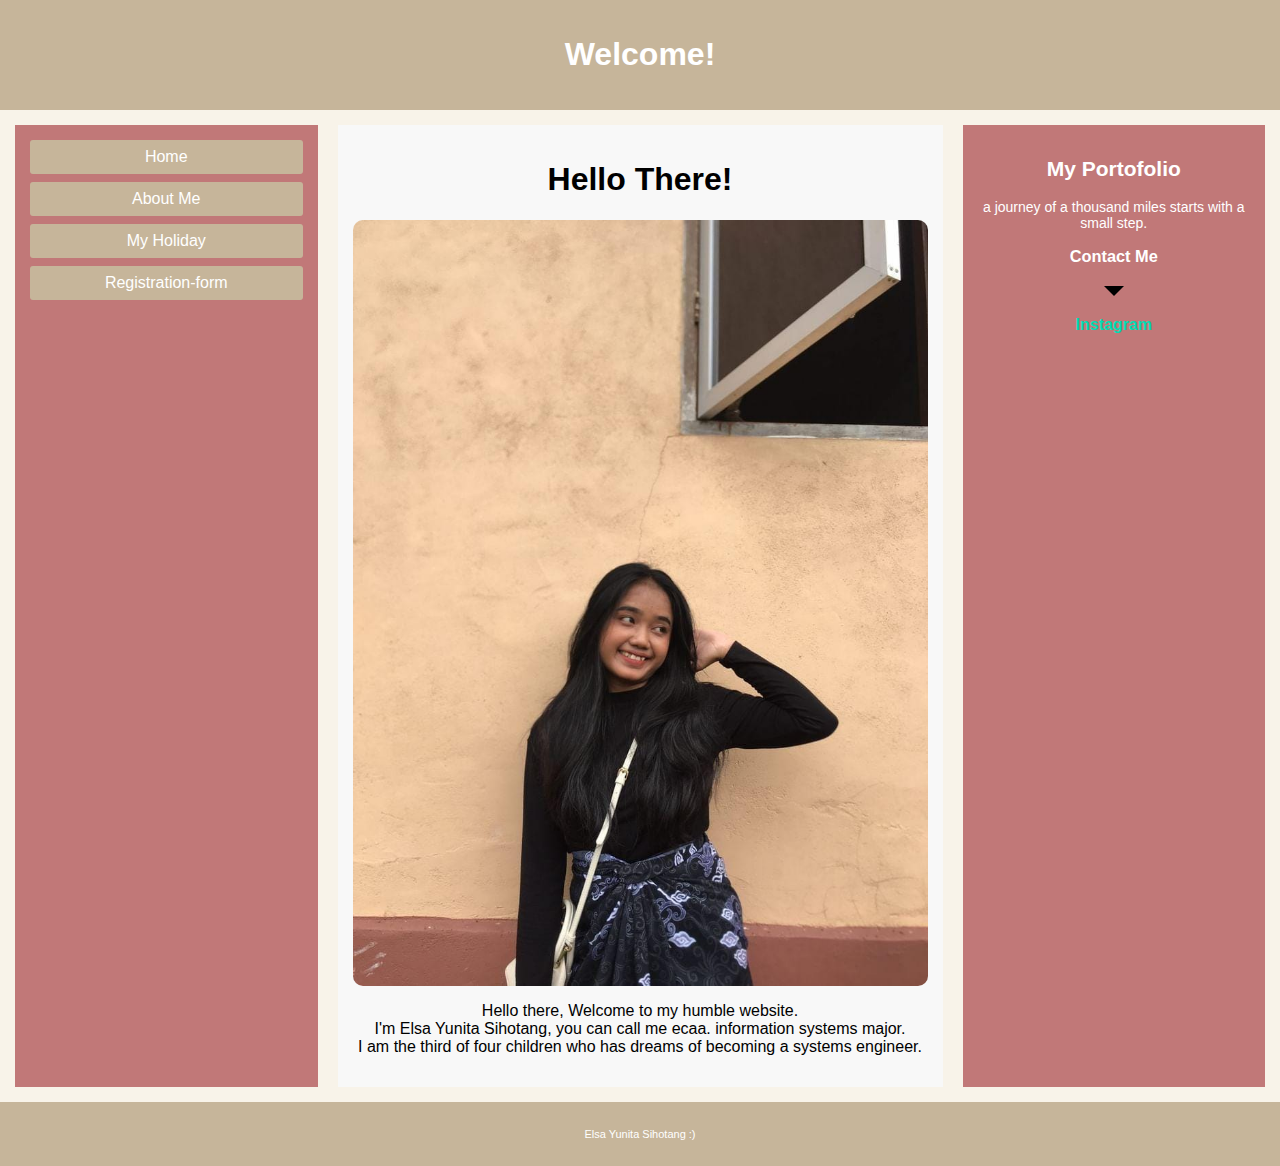
<file: index.html>
<!--
    responsive web layout,
    Penggunaan dari Grid layout dan juga Flex Box

    the structure :
    - The left pane <aside> will be you Navigation
    - The top pane, will be our banner
    - the right pane you can customize depends on your need
    - and the footer will display a credit on whom create the website
-->

<!DOCTYPE html>
<html lang="en">
    <head>
        <meta name="viewport" content="width=device-width, initial-scal=1.0">
        <link rel="stylesheet" href="style.css">
        <title>My Responsive Website</title>
        <link rel="icon" href="images.jpeg">
    </head>
    <body>
        <div class=" header">
            <h1>Welcome!</h1>
        </div>

        <div class="container">
            <div class="menu">
                <nav>
                    <ul>
                        <li><a href="index.html"> Home</a></li>
                        <li><a href="about page.html">About Me</a></li>
                        <li><a href="MyHoliday.html">My Holiday</a></li>
                        <li><a href="RegistrasiFieldtrip-ElsaYunitaSihotang-2382011.html">Registration-form</a></li>
                    </ul>
                </nav>
            </div>


        </tr>
            <div class="main">
                <h1>Hello There!</h1>
                <center>
                <img src="animage.jpg" alt="An image i think" class="responsive-img">
                <p>
                    Hello there, Welcome to my humble website.<br>
                    I'm Elsa Yunita Sihotang, you can call me ecaa. information systems major.<br>
                    I am the third of four children who has dreams of becoming a systems engineer.
                </p>
                
            </div>

            <div class="aside">
                <h2>My Portofolio</h2>
                <p>
                    a journey of a thousand miles starts with a small step.
                </p>
                <h3>Contact Me</h3>
                <div class="arrow-down"></div>
                <a href="https://instagram.com/hii.elsaa20" class="links"
                    target="_blank">Instagram</a>
                </p>
            </div>
        </div>

        <div class="footer">
            <p>Elsa Yunita Sihotang :)</p>
        </div>
    </body>
</html>
</file>
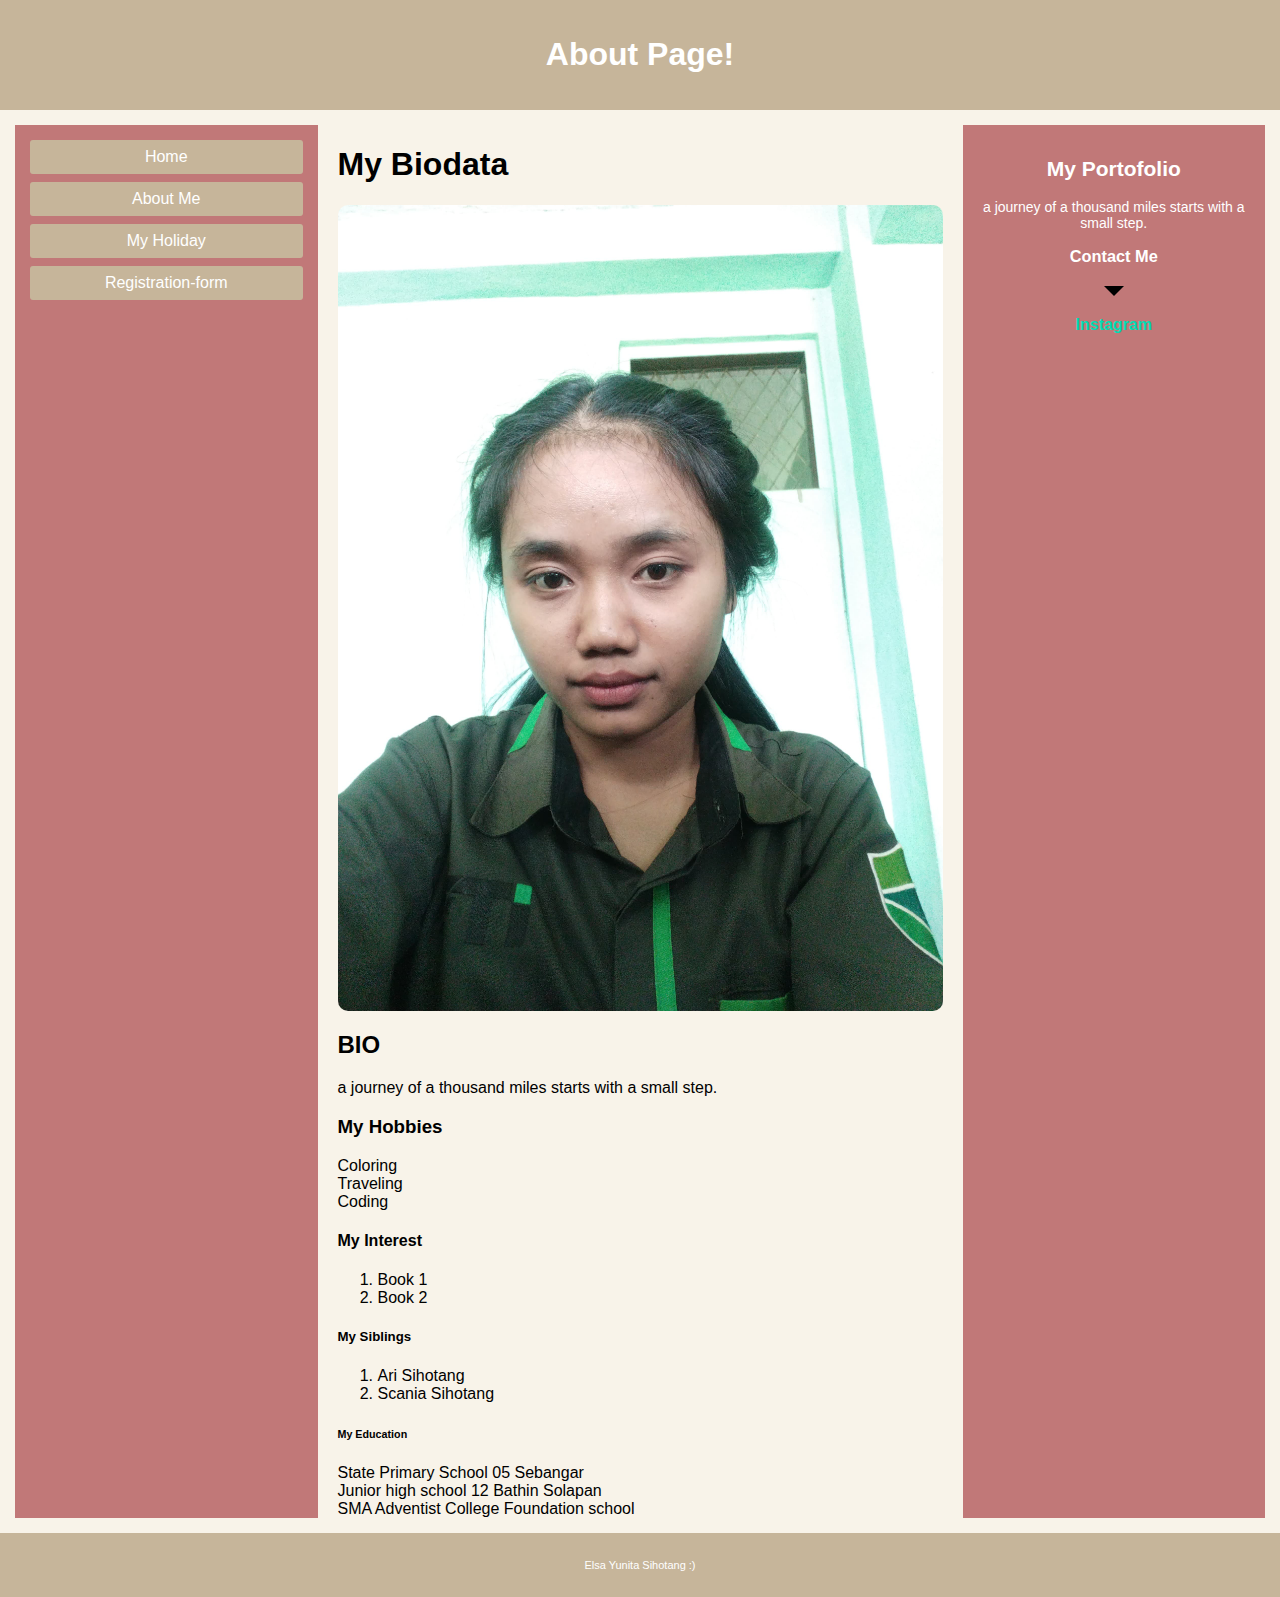
<file: about page.html>
<!DOCTYPE html>
<html lang="en">
    <head>
        <meta name="viewport" content="width=device-width, initial-scal=1.0">
        <link rel="stylesheet" href="style.css">
        <title>My Responsive Website</title>
        <link rel="icon" href="images.jpeg">
    </head>
    <body>
        <div class=" header">
            <h1>About Page!</h1>
        </div>

        <div class="container">
            <div class="menu">
                <nav>
                    <ul>
                        <li><a href="index.html"> Home</a></li>
                        <li><a href="about page.html">About Me</a></li>
                        <li><a href="MyHoliday.html">My Holiday</a></li>
                        <li><a href="RegistrasiFieldtrip-ElsaYunitaSihotang-2382011.html">Registration-form</a></li>
                    </ul>
                </nav>
            </div>


        </tr>
        <main>
            <section>
                <h1>My Biodata</h1>
                <img src="shtg.jpg" alt="Elsa photo" class="responsive-img">
                <h2>BIO</h2>
                a journey of a thousand miles starts with a small step.
               
            
            </section>
    
            <section>
                <h3>My Hobbies</h3>
                <ul>
                    <li>Coloring</li>
                    <li>Traveling</li>
                    <li>Coding</li>
                </ul>
            
                <h4>My Interest</h4>
            <ol>
                <li>Book 1</li>
                <li>Book 2</li>
                
            </ol> 
            </section>
            <h5> My Siblings</h5>
            <ol>
                <li> Ari Sihotang</li>
                <li> Scania Sihotang</li>
            </ol>
            <section>
                <h6>My Education</h6>    
            </section>
             <ul>
                <li> State Primary School 05 Sebangar </li>
                <li> Junior high school 12 Bathin Solapan</li>
                <li> SMA Adventist College Foundation school</li>
             </ul>   

             
        </section>

        
    </main>

    <div class="aside">
        <h2>My Portofolio</h2>
        <p>
            a journey of a thousand miles starts with a small step.
        </p>
        <h3>Contact Me</h3>
        <div class="arrow-down"></div>
                <a href="https://instagram.com/hii.elsaa20" class="links"
                    target="_blank">Instagram</a>
        </p>
    </div>
</div>

<div class="footer">
    <p>Elsa Yunita Sihotang :)</p>
</div>
    </body>
</html>
</file>
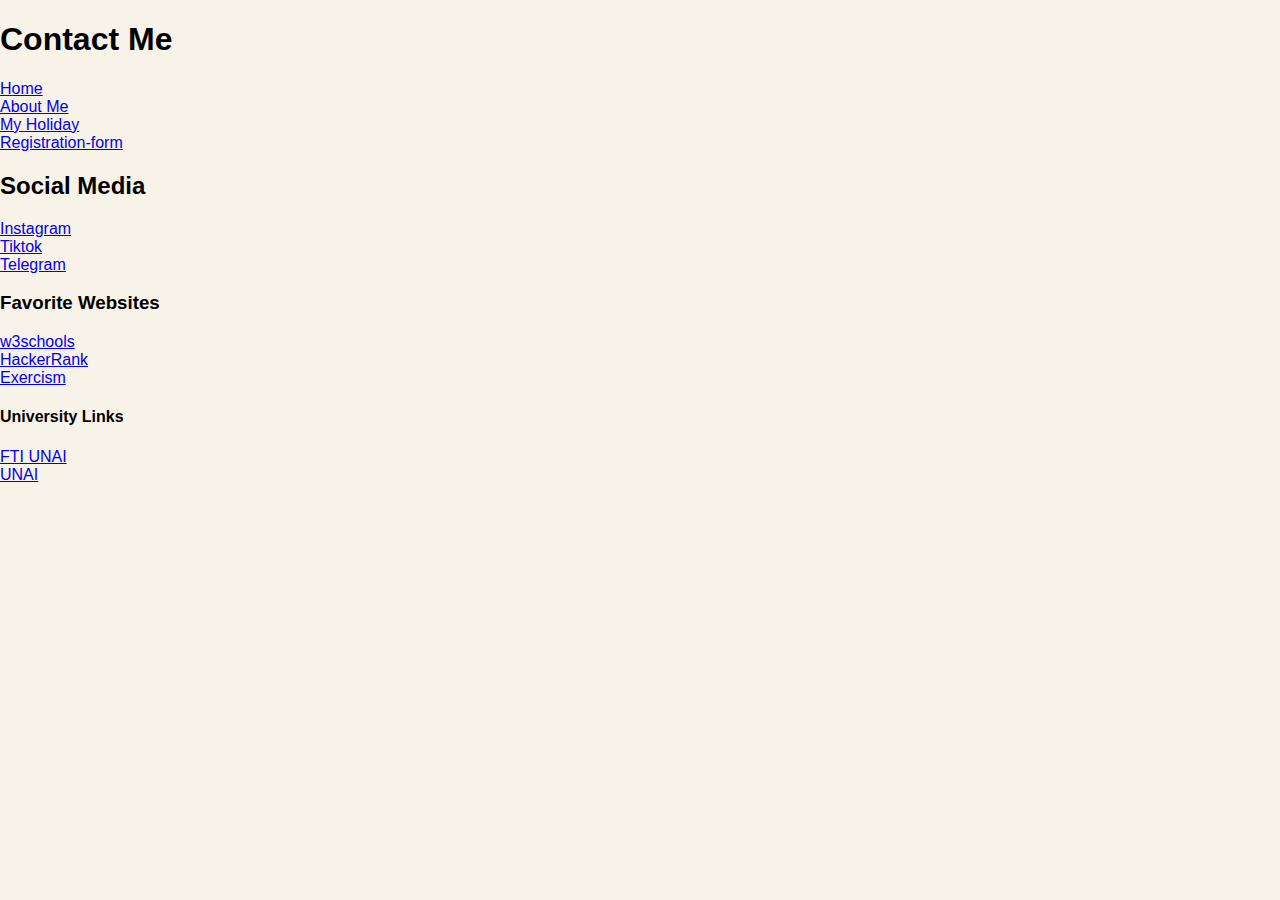
<file: contact.html>
<!DOCTYPE html>
<html lang="en">
<head>
    <meta charset="UTF-8">
    <meta name="viewport" content="width=device-width, initial-scale=1.0">
    <title>Contact Me</title>
    <link rel="stylesheet" href="style.css"> <!-- Optional CSS -->
    <link rel="icon" href="images.jpeg">
</head>
<body>

    <!-- Header section -->
    <header>
        <h1>Contact Me</h1>
    </header>

    <!-- Navigation section -->
     
    <nav>
        <ul>
            <li><a href="index.html">Home</a></li> 
            <li><a href="about page.html">About Me</a></li> 
            <li><a href="MyHoliday.html">My Holiday</a></li> 
            <li><a href="RegistrasiFieldtrip-ElsaYunitaSihotang-2382011.html">Registration-form</a></li> <!-- Link ke halaman ini -->
        </ul>
    </nav>

    <!-- Main content section -->
    <main>
        <!-- Social Media Section -->
        <section>
            <h2>Social Media</h2>
            <ul>
                <li><a href="https://instagram.com/hii.elsaa20" target="_blank">Instagram</a></li>
                <li><a href="https://www.tiktok.com/@hii.elsaa2?_t=8pbMaYfyKQ6&_r=1" target="_blank">Tiktok</a></li>
                <li><a href="https://t.me/+6282256238909" target="_blank">Telegram</a></li>
            </ul>
        </section>

        <!-- Favorite Websites Section -->
        <section>
            <h3>Favorite Websites</h3>
            <ul>
                <li><a href="https://www.w3schools.com/html/tryit.asp?filename=tryhtml_links_w3schools" target="_blank">w3schools</a></li>
                <li><a href="https://www.hackerrank.com/" target="_blank">HackerRank</a></li>
                <li><a href="https://exercism.org/" target="_blank">Exercism</a></li>
            </ul>
        </section>

        <!-- University Links Section -->
        <section>
            <h4>University Links</h4>
            <ul>
                <li><a href="https://fti.unai.edu" target="_blank">FTI UNAI</a></li>
                <li><a href="https://unai.edu" target="_blank">UNAI</a></li>
            </ul>
        </section>
    </main>

</body>
</html>
</file>
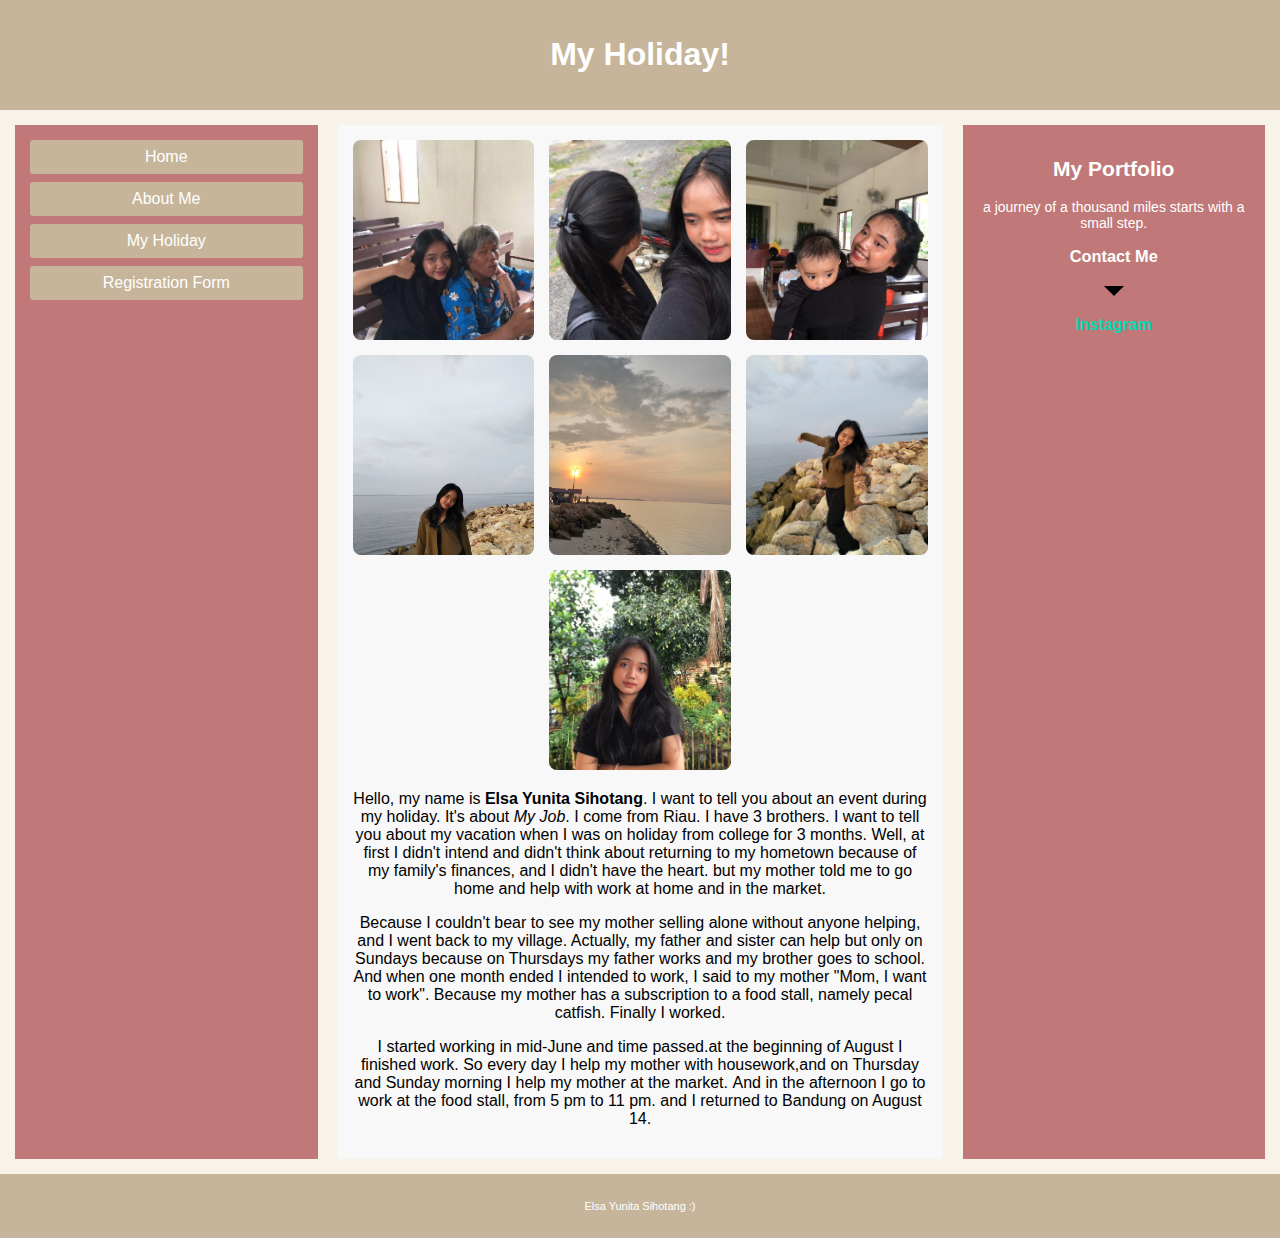
<file: MyHoliday.html>
<!DOCTYPE html>
<html lang="en">
<head>
    <meta name="viewport" content="width=device-width, initial-scale=1.0">
    <title>My Holiday</title>
    <link rel="stylesheet" href="style.css">
    <link rel="icon" href="images.jpeg">
</head>
<body>
    <div class="header">
        <h1>My Holiday!</h1>
    </div>

    <div class="container">
        <div class="menu">
            <nav>
                <ul>
                    <li><a href="index.html">Home</a></li>
                    <li><a href="about page.html">About Me</a></li>
                    <li><a href="MyHoliday.html">My Holiday</a></li>
                    <li><a href="RegistrasiFieldtrip-ElsaYunitaSihotang-2382011.html">Registration Form</a></li>
                </ul>
            </nav>
        </div>

        <div class="main">
            <section>
                
                <div class="photo-gallery">
                    <img src="momm.jpg" alt="Description of photo 1">
                    <img src="dikk.jpg" alt="Description of photo 2">
                    <img src="kiyowo.jpg" alt="Description of photo 3">
                    <img src="elsa2.jpg" alt="Description of photo 4">
                    <img src="sunset.jpg" alt="Description of photo 5">
                    <img src="WhatsApp Image 2024-10-20 at 08.58.08_1b310133.jpg" alt="Description of photo 6">
                    <img class="centered-photo" src="elsaaa.jpg" alt="Description of photo 7">
                </div>

                <p>
                    Hello, my name is <b>Elsa Yunita Sihotang</b>. I want to tell you about an event during my holiday.</i>
                    It's about <i>My Job</i>. I come from Riau. I have 3 brothers.
                    I want to tell you about my vacation when I was on holiday from college for 3 months.</i>
                </i>Well, at first I didn't intend and didn't think about returning to my hometown because of my family's finances,
                    and I didn't have the heart.<i>
                </i>but my mother told me to go home and help with work at home and in the market.
                <p>
                    Because I couldn't bear to see my mother selling alone without anyone helping, and I went back to my village.</i>
                    Actually, my father and sister can help but only on Sundays because on Thursdays my father works and my brother goes to school. 
                </i> And when one month ended I intended to work, I said to my mother "Mom, I want to work".
                </i>Because my mother has a subscription to a food stall, namely pecal catfish. Finally I worked. 
                </p>
                <p>
                    I started working in mid-June and time passed.at the beginning of August I finished work. </i>
                    So every day I help my mother with housework,and on Thursday and Sunday morning I help my mother at the market.<i>
                    </i>And in the afternoon I go to work at the food stall, from 5 pm to 11 pm. 
                    and I returned to Bandung on August 14.
                </p>
            </section>
        </div>

        <div class="aside">
            <h2>My Portfolio</h2>
            <p>a journey of a thousand miles starts with a small step.</p>
            <h3>Contact Me</h3>
            <div class="arrow-down"></div>
            <p class="link"><a href="https://instagram.com/hii.elsaa20" class="links" target="_blank">Instagram</a></p>
        </div>
    </div>

    <div class="footer">
        <p>Elsa Yunita Sihotang :)</p>
    </div>
</body>
</html>
</file>
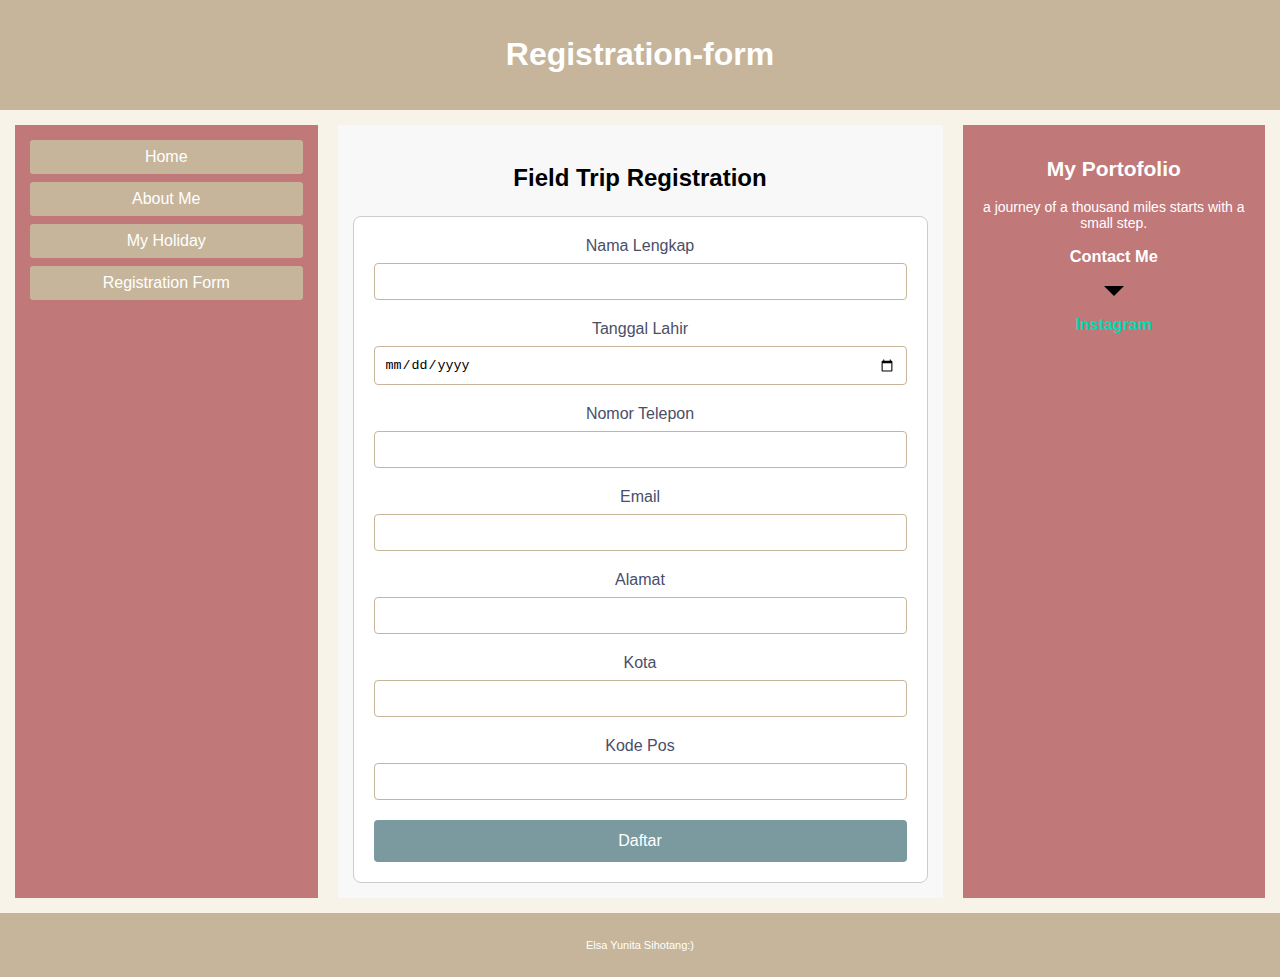
<file: RegistrasiFieldtrip-ElsaYunitaSihotang-2382011.html>
<!DOCTYPE html>
<html lang="en">
<head>
    <meta charset="UTF-8">
    <meta name="viewport" content="width=device-width, initial-scale=1.0">
    <link rel="stylesheet" href="style.css">
    <title>Registration-form</title>
</head>
<body>
    <div class="header">
        <h1>Registration-form</h1>
    </div>

    <div class="container">
        <div class="menu">
            <ul>
                <li><a href="index.html">Home</a></li>
                <li><a href="about page.html">About Me</a></li>
                <li><a href="myHoliday.html">My Holiday</a></li>
                <li><a href="RegistrasiFieldtrip-ElsaYunitaSihotang-2382011.html">Registration Form</a></li>
            </ul>
        </div>

        <div class="main">
            <h2><p><center>Field Trip Registration</center></p></h2>
            <div class="registrationForm">
                <form action="/submit_registration" method="POST">
                    <div class="rForm-group">
                        <label for="name">Nama Lengkap</label>
                        <input type="text" id="name" name="name" required>
                    </div>
                    <div class="rForm-group">
                        <label for="birthdate">Tanggal Lahir</label>
                        <input type="date" id="birthdate" name="birthdate" required>
                    </div>
                    <div class="rForm-group">
                        <label for="phone">Nomor Telepon</label>
                        <input type="tel" id="phone" name="phone" required>
                    </div>
                    <div class="rForm-group">
                        <label for="email">Email</label>
                        <input type="email" id="email" name="email" required>
                    </div>
                    <div class="rForm-group">
                        <label for="address">Alamat</label>
                        <input type="text" id="address" name="address" required>
                    </div>
                    <div class="rForm-group">
                        <label for="city">Kota</label>
                        <input type="text" id="city" name="city" required>
                    </div>
                    <div class="rForm-group">
                        <label for="postal-code">Kode Pos</label>
                        <input type="text" id="postal-code" name="postal-code" required>
                    </div>
                    <button type="submit" class="btn-submit">Daftar</button>
                </form>
            </div>
        </div>

        <div class="aside">
            <h2>My Portofolio</h2>
            <p>
                a journey of a thousand miles starts with a small step.
            </p>
            <h3>Contact Me</h3>
            <div class="arrow-down"></div>
                <a href="https://instagram.com/hii.elsaa20" class="links"
                    target="_blank" >Instagram</a>
            </p>
        </div>
    </div>

    <div class="footer">
        <p>
            Elsa Yunita Sihotang:)
        </p>
    </div>
</body>
</html>
</file>
<file: style.css>
* {
    box-sizing: border-box;
  }
  
  html {
    font-family: "Lucida Sans", sans-serif;
  }
  
  body {
    font-family: "Roboto", sans-serif;
    background-color: #f8f3e9;
    margin: 0;
  }
  
  .registrationForm {
    max-width: 600px;
    margin: auto;
    padding: 20px;
    border: 1px solid #ccc;
    border-radius: 8px;
    background-color: #ffffff;
  }
  
  strong {
    font-size: large;
  }
  
  .rForm-group {
    margin-bottom: 20px;
  }
  
  label {
    display: block;
    margin-bottom: 8px;
    color: #4a4e69;
  }
  
  .photo-gallery {
    display: grid;
    grid-template-columns: repeat(auto-fit, minmax(150px, 1fr));
    gap: 10px;
    justify-items: center;
  }
  
  .photo-gallery img {
    width: 150px;
    height: 150px;
    object-fit: cover;
    border-radius: 10px;
  }
  
  .centered-photo {
    grid-column: 1 / -1;
  }
  
  .photo-gallery img:hover {
    transform: scale(1.05);
  }
  
  .centered-photo {
    grid-column: 1 / -1;
    display: block;
    margin: 0 auto;
  }
  
  .center-photo img {
    max-width: 100%;
    height: auto;
  }
  
  .intro-text {
    text-align: center;
    max-width: 600px;
    line-height: 1.6;
  }
  
  .photo-gallery img.photo7 {
    height: 180px; /* Adjust height for photo7 to make it longer */
  }
  
  .intro-container {
    flex-wrap: wrap;
    align-items: center;
    gap: 20px;
  }
  
  .profile-photo {
    width: 150px; /* Lebar 3 unit */
    height: 200px; /* Tinggi 4 unit */
    object-fit: cover; /* Memastikan gambar tetap proporsional dan tidak terdistorsi */
    border-radius: 10px;
  }
  
  .intro-text {
    flex: 2 1 300px;
  }
  
  .photo-gallery img {
    width: 150px; /* Fixed width for all images */
    height: 150px; /* Default height */
    object-fit: cover;
    border-radius: 10px;
  }
  
  .photo-gallery img:hover {
    transform: scale(1.05);
  }
  
  input[type="text"],
  input[type="date"],
  input[type="tel"],
  input[type="email"],
  input[type="number"] {
    width: 100%;
    padding: 10px;
    border: 1px solid #c6b59a;
    border-radius: 4px;
    box-sizing: border-box;
  }
  
  input[type="text"]:focus,
  input[type="date"]:focus,
  input[type="tel"]:focus,
  input[type="email"]:focus,
  input[type="number"]:focus {
    border-color: #7a9a9f;
    outline: none;
  }
  
  .btn-submit {
    width: 100%;
    padding: 12px;
    font-size: 16px;
    background-color: #7a9a9f;
    color: white;
    border: none;
    border-radius: 4px;
    cursor: pointer;
    transition: background-color 0.3s ease;
  }
  
  .btn-submit:hover {
    background-color: #4a4e69;
  }
  
  .main {
    text-align: center;
    background-color: rgb(248, 248, 248);
    padding: 15px;
  }
  
  .social-media {
    display: flex;
    justify-content: center;
    list-style-type: none;
    padding: 0;
    margin: 25px;
  }
  .social-media li {
    margin-right: 20px;
  }
  .social-media img {
    width: 48px;
    height: 48px;
  }
  
  ul {
    list-style-type: none;
    padding: 0;
    margin: 0;
  }
  
  .custom-list {
    list-style-type: none;
  }
  
  .custom-list li::before {
    content: "•";
    font-size: 20px;
    color: #4a4e69;
    font-weight: bold;
    display: inline-block;
    width: 1em;
    margin-right: 10px;
    line-height: 1.6;
  }
  
  .header {
    background-color: #c6b59a;
    color: white;
    padding: 15px;
    text-align: center;
  }
  
  .container {
    display: grid;
    grid-template-columns: 1fr;
    grid-gap: 20px;
    padding: 15px;
  }
  
  .menu {
    background-color: #c17878;
    padding: 15px;
  }
  
  .menu ul {
    list-style-type: none;
    padding: 0;
  }
  
  .menu li {
    padding: 8px;
    margin-bottom: 8px;
    background-color: #c6b59a;
    color: white;
    text-align: center;
    box-shadow: 0 1px 3px lightgray, grey;
    border-radius: 3px;
  }
  
  .menu a {
    text-decoration: none;
    color: white;
  }
  
  .menu li:hover {
    background-color: #4a4e69;
  }
  
  .aside {
    background-color: #c17878;
    color: white;
    padding: 15px;
    text-align: center;
    font-size: 14px;
    box-shadow: 0 1px 3px lightgray, grey;
  }
  
  .logo-container {
    display: flex;
    justify-content: center;
    margin-bottom: 20px;
  }
  
  .logo-container img {
    align-items: center;
    width: 50px;
    height: 50px;
    object-fit: contain;
    margin-right: 10px;
    border-radius: 5px;
  }
  
  .logo-container a {
    text-decoration: none;
    font-size: 16px;
    color: #333;
    font-weight: bold;
  }
  
  .logo-container a:hover {
    color: #007bff;
  }
  
  .footer {
    background-color: #c6b59a;
    color: white;
    padding: 15px;
    text-align: center;
    font-size: 11px;
  }
  
  .responsive-img {
    align-content: center;
    width: 100%;
    height: auto;
    max-width: 200px;
    aspect-ratio: 3 / 4;
    border-radius: 10px;
  }
  
  @media only screen and (min-width: 700px) {
    .container {
      flex-direction: column;
      grid-template-columns: 1fr 2fr 1fr;
    }
    .photo-gallery {
      grid-template-columns: repeat(2, 1fr);
  }
  
    .responsive-img {
      max-width: 680px;
      display: block;
    }
  }

  .photo-gallery {
    display: grid;
    grid-template-columns: repeat(3, 1fr);
    gap: 15px;
    margin-bottom: 20px;
}

.photo-gallery img {
    width: 100%;
    height: 200px;
    object-fit: cover;
    border-radius: 8px;
    transition: transform 0.3s ease;
}

.photo-gallery img:hover {
    transform: scale(1.05);
}

.centered-photo {
    grid-column: 2;
}

.links {
  color: #00dcb4; /* Warna ungu */
  text-decoration: none; /* Menghilangkan garis bawah */
  padding: 5px; /* Menambahkan padding agar border-radius terlihat */
  transition: all 0.3s ease; /* Animasi transisi */
  font-size: medium;
  font-weight: bold;
}

.links:hover {
  color: #1d00dc; /* Warna ungu lebih terang saat dihover */
  text-decoration: underline; /* Menambahkan garis bawah saat dihover */
  border: 1px solid #9B30FF; /* Menambahkan border saat dihover */
  border-radius: 5px; /* Border radius 5px saat dihover */

}

.arrow-down {
  width: 0;
  height: 0;
  border-left: 10px solid transparent;
  border-right: 10px solid transparent;
  border-top: 10px solid black; /* Warna panah */
  margin: 20px auto; /* Menempatkan di tengah */
}
</file>
